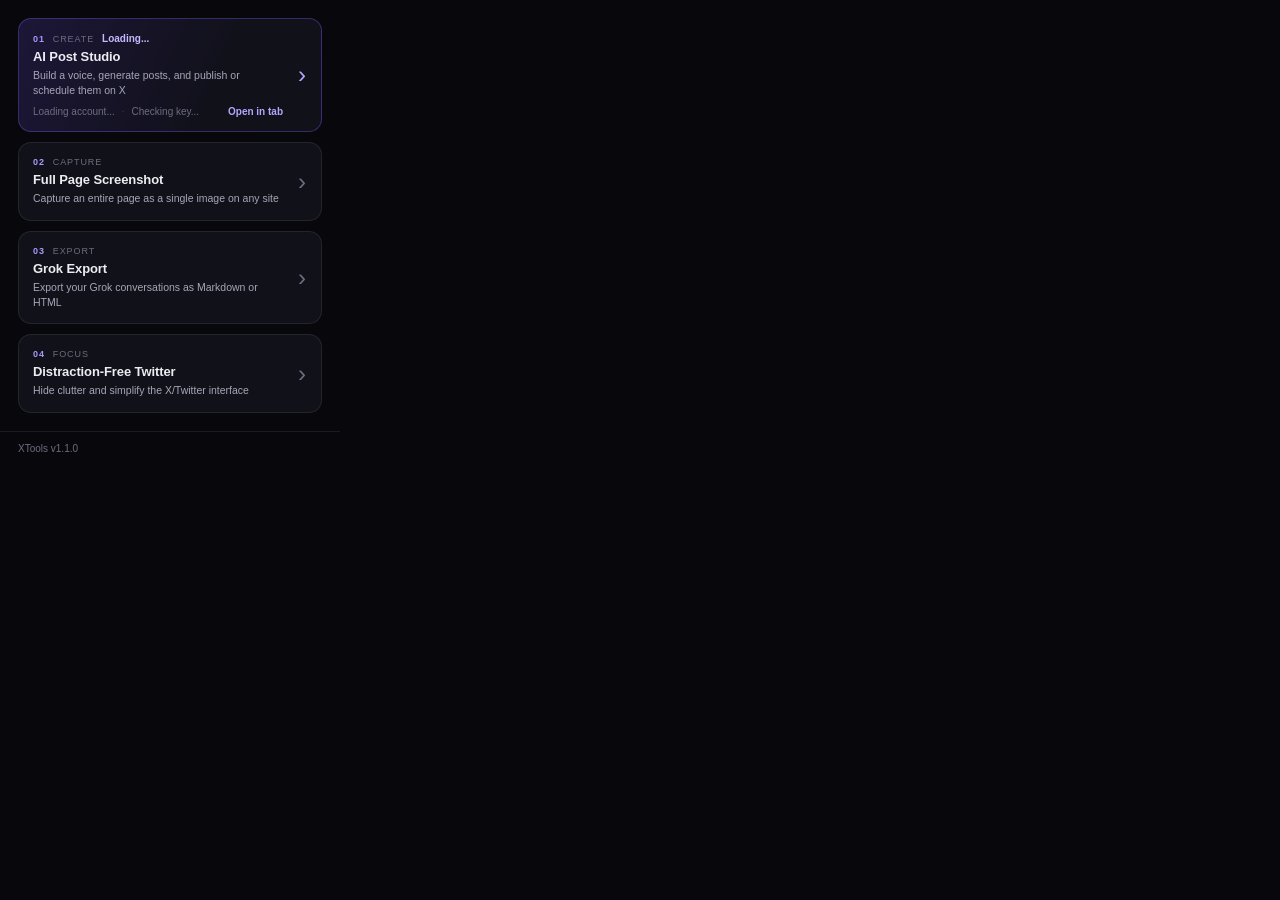
<file: popup.html>
<!DOCTYPE html>
<html>
  <head>
    <meta charset="utf-8" />
    <style>
      :root {
        --bg: #08080c;
        --surface: #111119;
        --surface-raised: #171722;
        --border: rgba(255, 255, 255, 0.08);
        --border-strong: rgba(255, 255, 255, 0.16);
        --text: #ececf1;
        --text-dim: #a6a6b8;
        --text-faint: #6c6c80;
        --accent: #7c5cff;
        --accent-soft: rgba(124, 92, 255, 0.14);
        --danger: #e55b72;
      }
      * { box-sizing: border-box; margin: 0; padding: 0; }
      body {
        width: 340px;
        max-width: 340px;
        overflow-x: hidden;
        font-family: -apple-system, BlinkMacSystemFont, "Inter", "Segoe UI", sans-serif;
        background: var(--bg);
        color: var(--text);
        font-size: 12px;
        -webkit-font-smoothing: antialiased;
      }
      .page { display: none; max-width: 340px; overflow-x: hidden; }
      .page.active { display: block; }

      .topbar { display: flex; align-items: center; gap: 8px; min-height: 54px; padding: 12px 18px; border-bottom: 1px solid var(--border); background: rgba(17, 17, 25, 0.72); }
      .back-btn {
        background: var(--surface-raised); border: 1px solid var(--border); color: var(--text-dim); cursor: pointer;
        font-size: 16px; width: 28px; height: 28px; border-radius: 8px;
      }
      .back-btn:hover { color: var(--text); border-color: var(--border-strong); }
      .topbar h1 { font-size: 13px; font-weight: 700; letter-spacing: 0.1px; }
      .home-cards {
        padding: 18px;
        display: flex; flex-direction: column; gap: 10px;
      }
      .home-card {
        position: relative;
        min-height: 70px;
        background: var(--surface);
        border: 1px solid var(--border);
        border-radius: 13px;
        padding: 14px 38px 14px 14px;
        cursor: pointer;
        transition: border-color 0.15s, background 0.15s, transform 0.15s;
        overflow: hidden;
      }
      .home-card::after { content: "›"; position: absolute; right: 15px; top: 50%; transform: translateY(-50%); color: var(--text-faint); font-size: 24px; font-weight: 300; }
      .home-card:hover { border-color: var(--border-strong); background: var(--surface-raised); transform: translateY(-1px); }
      .home-card.featured { border-color: rgba(124, 92, 255, 0.35); background: linear-gradient(115deg, rgba(124, 92, 255, 0.18), var(--surface) 68%); }
      .home-card.featured::after { color: #b5a5ff; }
      .tool-label { display: flex; align-items: center; gap: 8px; font-size: 9px; text-transform: uppercase; letter-spacing: 0.9px; color: var(--text-faint); margin-bottom: 5px; }
      .tool-label b { color: #a998ff; font-weight: 700; }
      .tool-stats { color: #c4b9ff; font-size: 10px; font-weight: 600; letter-spacing: 0; text-transform: none; }
      .studio-meta { display: flex; align-items: center; gap: 7px; margin-top: 9px; color: var(--text-faint); font-size: 10px; }
      .studio-meta .sep { color: rgba(255, 255, 255, 0.18); }
      .studio-tab { margin-left: auto; padding: 0; border: 0; background: transparent; color: #b5a5ff; cursor: pointer; font: inherit; font-weight: 650; }
      .studio-tab:hover { color: #d1c8ff; }
      .home-card h2 { font-size: 13px; font-weight: 700; margin-bottom: 4px; letter-spacing: -0.1px; }
      .home-card p { font-size: 10.5px; color: var(--text-dim); line-height: 1.4; }

      .status {
        padding: 12px 18px;
        font-size: 11px;
        color: var(--text-dim);
        display: flex; align-items: center; gap: 6px;
      }
      .dot { width: 6px; height: 6px; border-radius: 50%; flex-shrink: 0; }
      .dot.active { background: #34d399; box-shadow: 0 0 0 3px rgba(52, 211, 153, 0.12); }
      .dot.inactive { background: var(--danger); }

      .actions {
        padding: 10px 18px;
        display: flex; flex-direction: column; gap: 8px;
      }
      .btn {
        padding: 10px 12px;
        border-radius: 9px;
        border: none;
        cursor: pointer;
        font-size: 12px;
        font-weight: 650;
        font-family: inherit;
        transition: all 0.15s ease;
        text-align: left;
        max-width: 100%;
        overflow: hidden;
        text-overflow: ellipsis;
        white-space: nowrap;
      }
      .btn:disabled { opacity: 0.5; cursor: not-allowed; }
      .btn-primary { background: var(--accent); color: #fff; box-shadow: 0 8px 18px -9px rgba(124, 92, 255, 1); }
      .btn-primary:hover:not(:disabled) { background: #8b70ff; }
      .btn-secondary { background: var(--surface); color: var(--text); border: 1px solid var(--border); }
      .btn-secondary:hover:not(:disabled) { background: var(--surface-raised); border-color: var(--border-strong); }
      .btn-danger { background: rgba(229, 91, 114, 0.11); color: #f1a5b3; border: 1px solid rgba(229, 91, 114, 0.24); }
      .btn-danger:hover:not(:disabled) { background: rgba(229, 91, 114, 0.19); }
      .btn-debug { background: transparent; color: var(--text-faint); border: 1px solid var(--border); font-size: 10px; padding: 7px 12px; }

      .progress {
        padding: 8px 18px;
        font-size: 11px;
        color: var(--text-dim);
        display: none;
      }
      .progress-bar {
        width: 100%;
        height: 3px;
        background: var(--surface-raised);
        border-radius: 2px;
        margin-top: 6px;
        overflow: hidden;
      }
      .progress-fill {
        height: 100%;
        background: var(--accent);
        border-radius: 2px;
        width: 0%;
        transition: width 0.3s ease;
      }
      .result {
        padding: 8px 18px;
        font-size: 11px;
        color: #65d8aa;
        display: none;
      }
      .footer {
        padding: 11px 18px;
        border-top: 1px solid var(--border);
        font-size: 10px;
        color: var(--text-faint);
        text-align: left;
      }

      .twitter-toggles {
        padding: 10px 18px 16px;
        display: flex; flex-direction: column; gap: 6px;
      }
      .toggle-group-label {
        font-size: 10px;
        text-transform: uppercase;
        letter-spacing: 0.8px;
        color: var(--text-faint);
        margin-top: 8px;
        padding-bottom: 4px;
        border-bottom: 1px solid var(--border);
      }
      .toggle-row {
        display: flex; align-items: center; justify-content: space-between;
        padding: 4px 0;
      }
      .toggle-row span { font-size: 11px; color: var(--text-dim); }
      .toggle-switch {
        position: relative; width: 34px; height: 18px;
      }
      .toggle-switch input {
        opacity: 0; width: 0; height: 0;
      }
      .toggle-slider {
        position: absolute; top: 0; left: 0; right: 0; bottom: 0;
        background: #2a2a37; border-radius: 18px; cursor: pointer;
        transition: background 0.2s;
      }
      .toggle-slider::before {
        content: ""; position: absolute;
        width: 14px; height: 14px;
        left: 2px; bottom: 2px;
        background: #858596; border-radius: 50%;
        transition: transform 0.2s, background 0.2s;
      }
      .toggle-switch input:checked + .toggle-slider {
        background: var(--accent);
      }
      .toggle-switch input:checked + .toggle-slider::before {
        transform: translateX(16px);
        background: #fff;
      }
      .twitter-note {
        padding: 6px 18px;
        font-size: 10px;
        color: var(--text-faint);
      }
    </style>
  </head>
  <body>

    <div class="page active" id="page-home">
      <div class="home-cards">
        <div class="home-card featured" id="btn-ai-post-studio">
          <div class="tool-label"><b>01</b> Create <span class="tool-stats" id="ai-post-studio-stats">Loading...</span></div>
          <h2>AI Post Studio</h2>
          <p>Build a voice, generate posts, and publish or schedule them on X</p>
          <div class="studio-meta">
            <span id="ai-post-studio-account">Loading account...</span>
            <span class="sep">·</span>
            <span id="ai-post-studio-key">Checking key...</span>
            <button class="studio-tab" id="btn-ai-post-studio-tab">Open in tab</button>
          </div>
        </div>
        <div class="home-card" data-page="page-screenshot">
          <div class="tool-label"><b>02</b> Capture</div>
          <h2>Full Page Screenshot</h2>
          <p>Capture an entire page as a single image on any site</p>
        </div>
        <div class="home-card" data-page="page-grok">
          <div class="tool-label"><b>03</b> Export</div>
          <h2>Grok Export</h2>
          <p>Export your Grok conversations as Markdown or HTML</p>
        </div>
        <div class="home-card" data-page="page-twitter">
          <div class="tool-label"><b>04</b> Focus</div>
          <h2>Distraction-Free Twitter</h2>
          <p>Hide clutter and simplify the X/Twitter interface</p>
        </div>
      </div>
      <div class="footer">XTools v1.1.0</div>
    </div>

    <div class="page" id="page-grok">
      <div class="topbar">
        <button class="back-btn" data-page="page-home">&larr;</button>
        <h1>Grok Export</h1>
      </div>
      <div class="status">
        <span class="dot" id="grok-dot"></span>
        <span id="grok-status">Detecting...</span>
      </div>
      <div class="actions" id="grok-actions" style="display:none;">
        <button class="btn btn-primary" id="btn-grok-export-history">Export History</button>
        <button class="btn btn-secondary" id="btn-grok-scan">Scan Conversation</button>
        <button class="btn btn-danger" id="btn-grok-delete-all">Delete All Chats</button>
      </div>
      <div class="twitter-note" id="grok-note" style="display:none;">Navigate to x.com/i/grok and open a conversation first.</div>

      <div id="grok-queue" style="display:none;">
        <div class="status" style="border-top:1px solid var(--border); padding-top:8px;">
          <span id="grok-queue-label" style="font-size:12px;color:var(--text-dim);"></span>
        </div>
        <div id="grok-queue-list" style="padding:0 14px 6px; max-height:120px; overflow-y:auto;"></div>
        <div class="actions">
          <button class="btn btn-primary" id="btn-grok-export">Download Queue</button>
          <button class="btn btn-danger" id="btn-grok-clear">Clear Queue</button>
        </div>
      </div>

      <div class="result" id="grok-error" style="display:none; color:var(--danger); padding:8px 18px;"></div>
      <div class="result" id="grok-success" style="display:none; padding:8px 14px;"></div>

      <div class="actions">
        <button class="btn btn-debug" id="btn-grok-debug" style="width:100%;">Dump DOM (debug)</button>
      </div>
    </div>

    <div class="page" id="page-screenshot">
      <div class="topbar">
        <button class="back-btn" data-page="page-home">&larr;</button>
        <h1>Full Page Screenshot</h1>
      </div>
      <div class="actions">
        <button class="btn btn-primary" id="btn-screenshot">Capture Current Page</button>
      </div>
      <div class="progress" id="ss-progress">
        <span id="ss-progress-text">Working...</span>
        <div class="progress-bar"><div class="progress-fill" id="ss-progress-fill"></div></div>
      </div>
      <div class="result" id="ss-result"></div>
    </div>

    <div class="page" id="page-twitter">
      <div class="topbar">
        <button class="back-btn" data-page="page-home">&larr;</button>
        <h1>Distraction-Free Twitter</h1>
        <label class="toggle-switch" style="margin-left:auto;"><input type="checkbox" id="twitter-master" data-key="enabled"><span class="toggle-slider"></span></label>
      </div>
      <div class="twitter-note">Toggles apply instantly. Changes are saved automatically.</div>
      <div class="twitter-toggles" id="twitter-toggles">
        <div class="toggle-group-label">Timeline</div>
        <div class="toggle-row">
          <span>Default to Following tab</span>
          <label class="toggle-switch"><input type="checkbox" data-key="followingDefault"><span class="toggle-slider"></span></label>
        </div>
        <div class="toggle-row">
          <span>Hide "For You" tab</span>
          <label class="toggle-switch"><input type="checkbox" data-key="hideForYou"><span class="toggle-slider"></span></label>
        </div>
        <div class="toggle-row">
          <span>Hide suggested content</span>
          <label class="toggle-switch"><input type="checkbox" data-key="hideSuggested"><span class="toggle-slider"></span></label>
        </div>
        <div class="toggle-row">
          <span>Hide "Discover more"</span>
          <label class="toggle-switch"><input type="checkbox" data-key="hideDiscoverMore"><span class="toggle-slider"></span></label>
        </div>
        <div class="toggle-row">
          <span>Hide inline prompts</span>
          <label class="toggle-switch"><input type="checkbox" data-key="hideInlinePrompts"><span class="toggle-slider"></span></label>
        </div>

        <div class="toggle-group-label">Layout</div>
        <div class="toggle-row">
          <span>Hide entire sidebar</span>
          <label class="toggle-switch"><input type="checkbox" data-key="hideSidebar"><span class="toggle-slider"></span></label>
        </div>
        <div class="toggle-row">
          <span>Center content</span>
          <label class="toggle-switch"><input type="checkbox" data-key="centerContent"><span class="toggle-slider"></span></label>
        </div>
        <div class="toggle-row">
          <span>Keep sidebar left</span>
          <label class="toggle-switch"><input type="checkbox" data-key="keepSidebarLeft"><span class="toggle-slider"></span></label>
        </div>
        <div class="toggle-row">
          <span>Hide trending section</span>
          <label class="toggle-switch"><input type="checkbox" data-key="hideTrending"><span class="toggle-slider"></span></label>
        </div>
        <div class="toggle-row">
          <span>Hide "Who to follow"</span>
          <label class="toggle-switch"><input type="checkbox" data-key="hideWhoToFollow"><span class="toggle-slider"></span></label>
        </div>

        <div class="toggle-group-label">Floating Elements</div>
        <div class="toggle-row">
          <span>Hide floating chat (DM)</span>
          <label class="toggle-switch"><input type="checkbox" data-key="hideFloatingChat"><span class="toggle-slider"></span></label>
        </div>
        <div class="toggle-row">
          <span>Hide Grok floating button</span>
          <label class="toggle-switch"><input type="checkbox" data-key="hideGrokFab"><span class="toggle-slider"></span></label>
        </div>

        <div class="toggle-group-label">Engagement</div>
        <div class="toggle-row">
          <span>Hide view counts</span>
          <label class="toggle-switch"><input type="checkbox" data-key="hideViews"><span class="toggle-slider"></span></label>
        </div>
        <div class="toggle-row">
          <span>Hide metrics (likes, retweets)</span>
          <label class="toggle-switch"><input type="checkbox" data-key="hideMetrics"><span class="toggle-slider"></span></label>
        </div>
        <div class="toggle-row">
          <span>Hide bookmark button</span>
          <label class="toggle-switch"><input type="checkbox" data-key="hideBookmarkBtn"><span class="toggle-slider"></span></label>
        </div>
        <div class="toggle-row">
          <span>Hide share button</span>
          <label class="toggle-switch"><input type="checkbox" data-key="hideShareBtn"><span class="toggle-slider"></span></label>
        </div>
        <div class="toggle-row">
          <span>Inline reply composer</span>
          <label class="toggle-switch"><input type="checkbox" data-key="inlineReplyComposer"><span class="toggle-slider"></span></label>
        </div>

        <div class="toggle-group-label">Navigation</div>
        <div class="toggle-row">
          <span>Hide X logo</span>
          <label class="toggle-switch"><input type="checkbox" data-key="hideXLogo"><span class="toggle-slider"></span></label>
        </div>
        <div class="toggle-row">
          <span>Hide Bookmarks</span>
          <label class="toggle-switch"><input type="checkbox" data-key="hideBookmarksNav"><span class="toggle-slider"></span></label>
        </div>
        <div class="toggle-row">
          <span>Hide Grok</span>
          <label class="toggle-switch"><input type="checkbox" data-key="hideGrokNav"><span class="toggle-slider"></span></label>
        </div>
        <div class="toggle-row">
          <span>Hide Jobs</span>
          <label class="toggle-switch"><input type="checkbox" data-key="hideJobsNav"><span class="toggle-slider"></span></label>
        </div>
        <div class="toggle-row">
          <span>Hide Communities</span>
          <label class="toggle-switch"><input type="checkbox" data-key="hideCommunitiesNav"><span class="toggle-slider"></span></label>
        </div>
        <div class="toggle-row">
          <span>Hide Articles</span>
          <label class="toggle-switch"><input type="checkbox" data-key="hideArticlesNav" checked><span class="toggle-slider"></span></label>
        </div>
        <div class="toggle-row">
          <span>Hide Premium upsells</span>
          <label class="toggle-switch"><input type="checkbox" data-key="hidePremiumUpsells"><span class="toggle-slider"></span></label>
        </div>
        <div class="toggle-row">
          <span>Hide premium blue checks</span>
          <label class="toggle-switch"><input type="checkbox" data-key="hideBlueChecks"><span class="toggle-slider"></span></label>
        </div>
        <div style="padding: 10px 14px;">
          <button class="btn btn-debug" id="btn-twitter-scan" style="width:100%;">Scan Twitter DOM</button>
        </div>
      </div>
    </div>

    <script src="popup.js"></script>
  </body>
</html>
</file>
